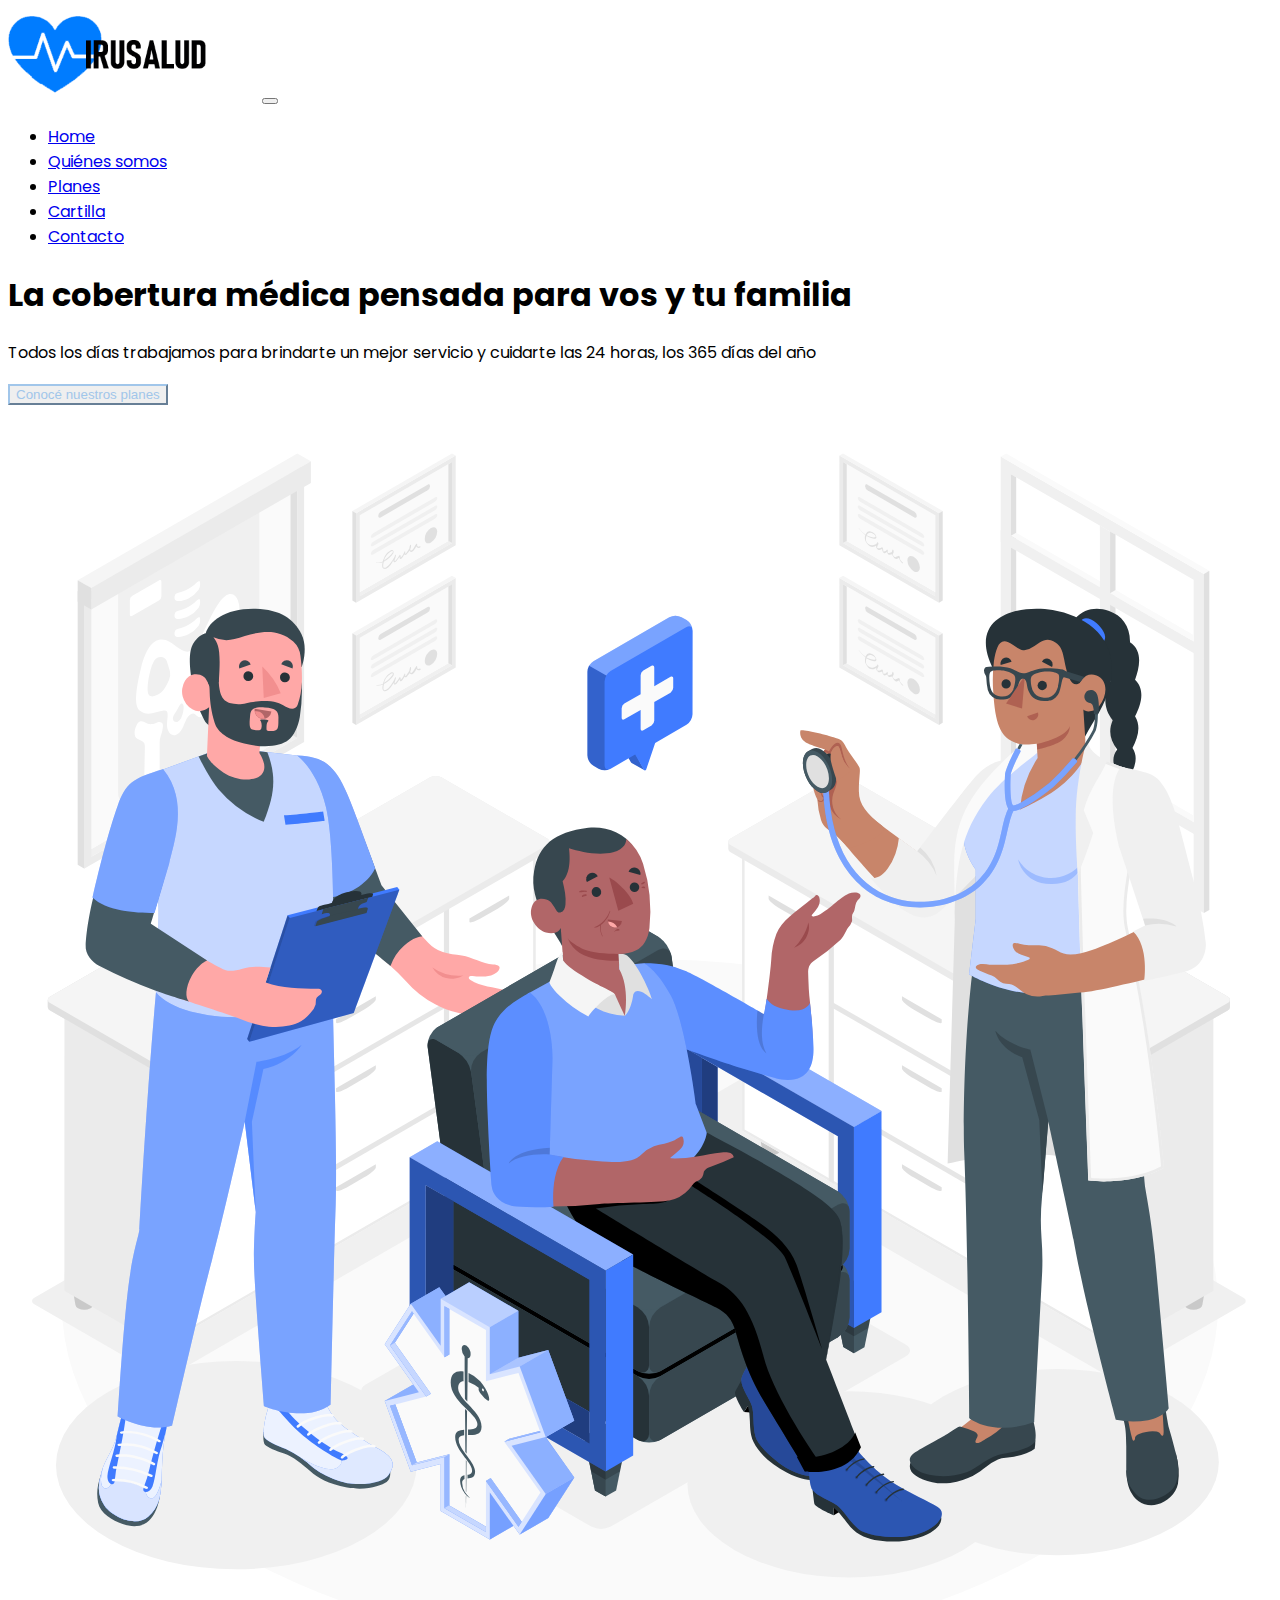
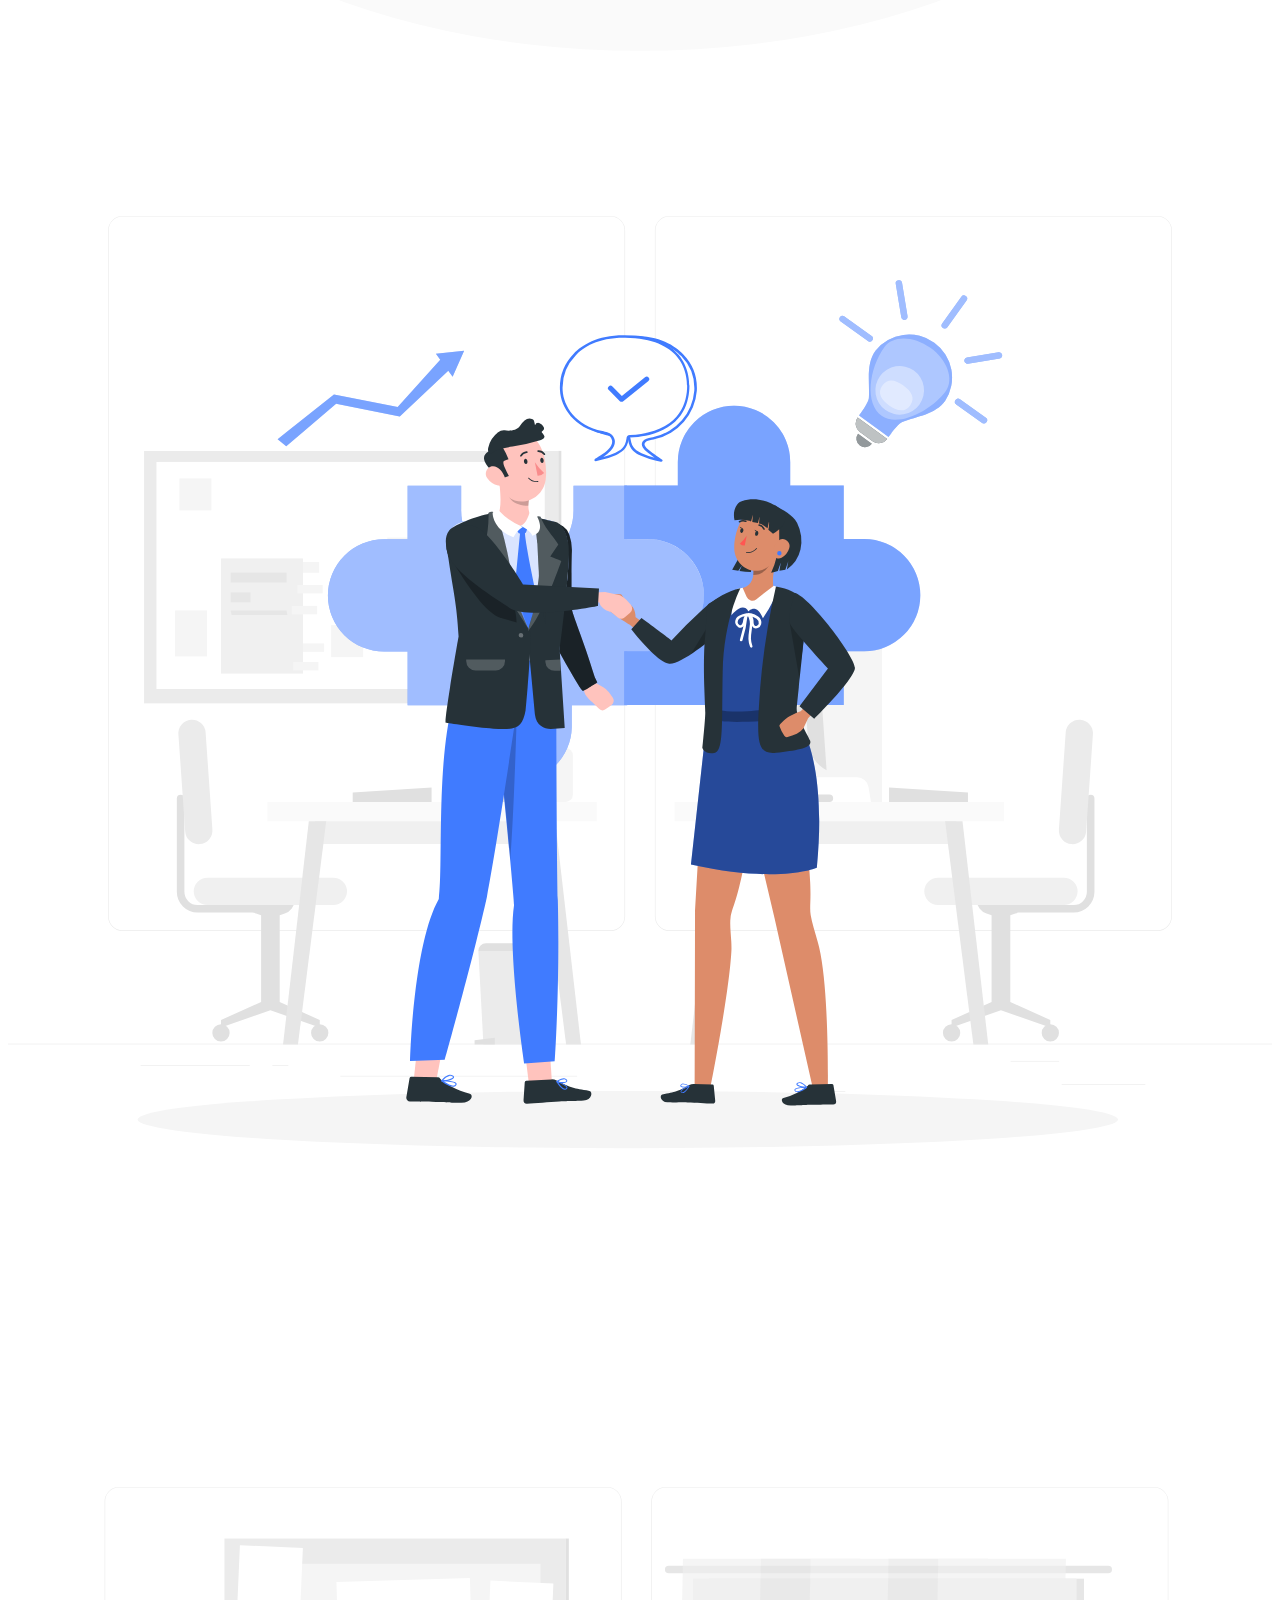
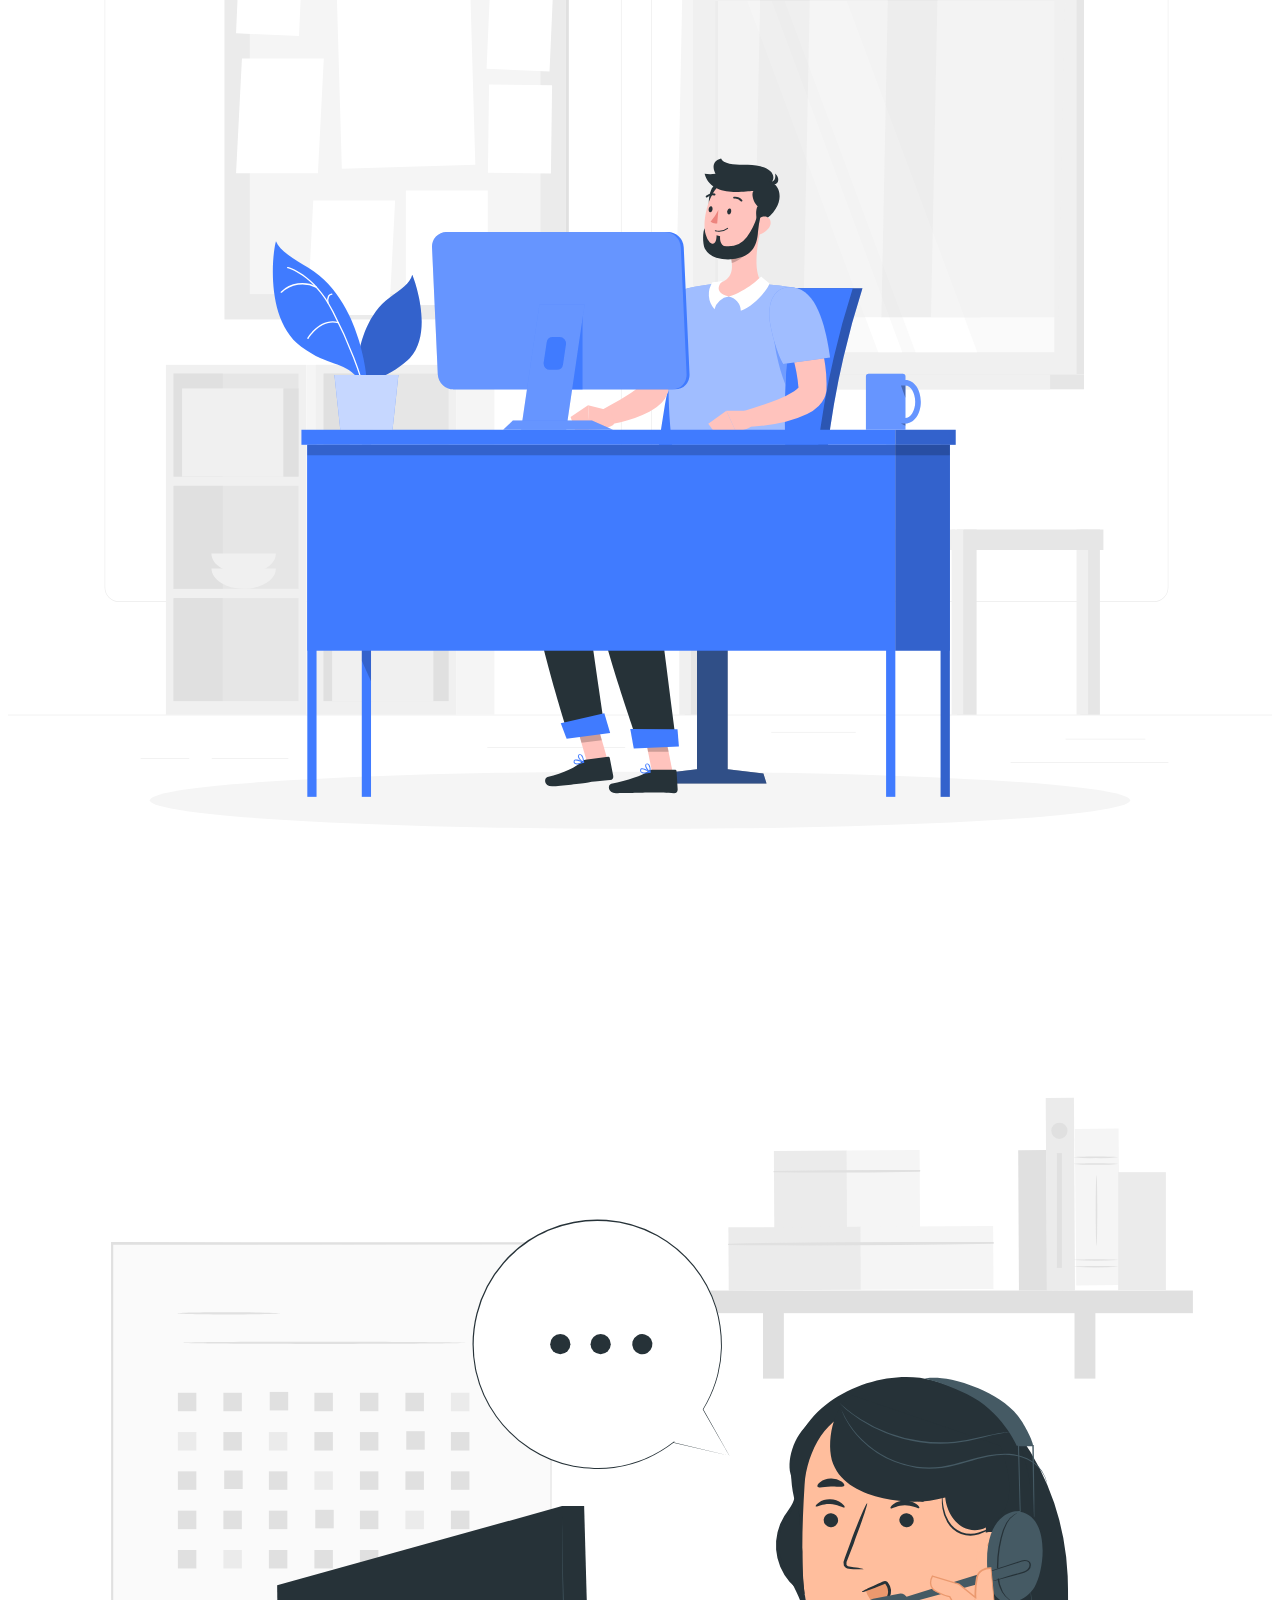
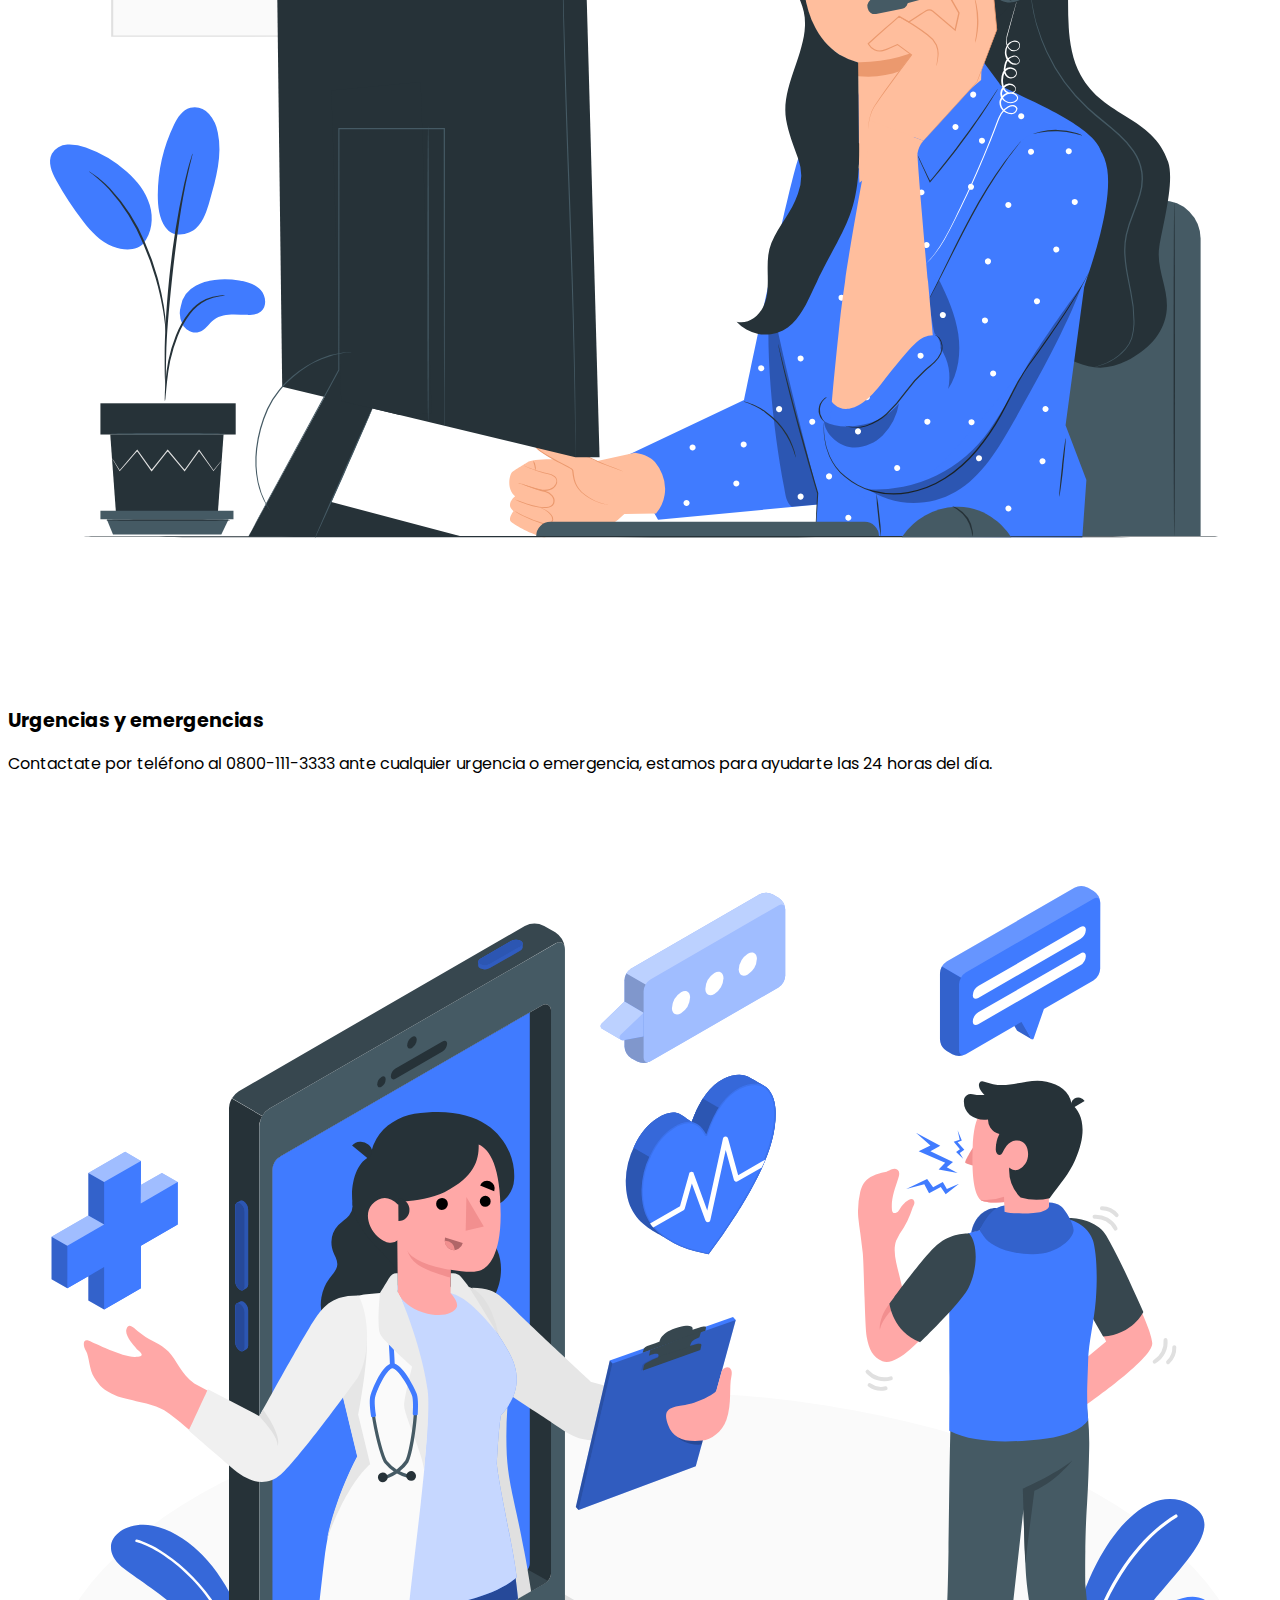
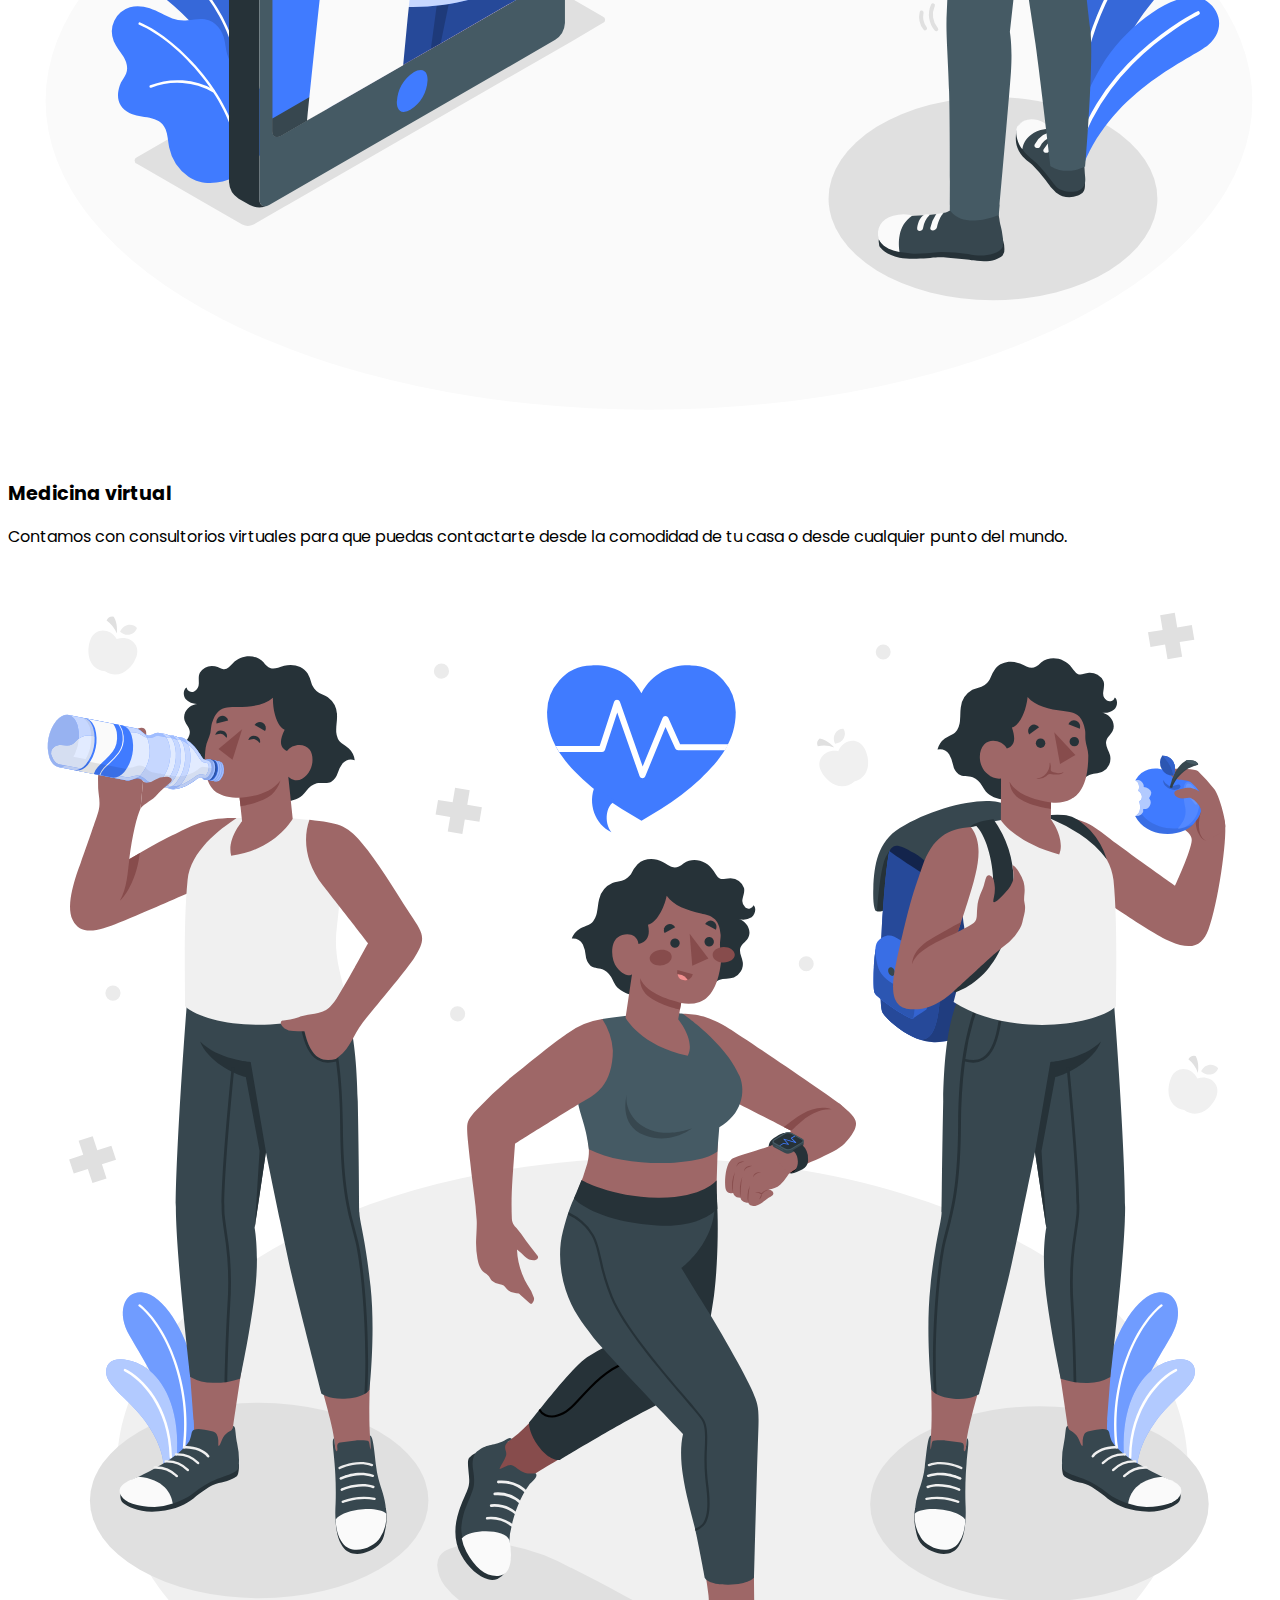
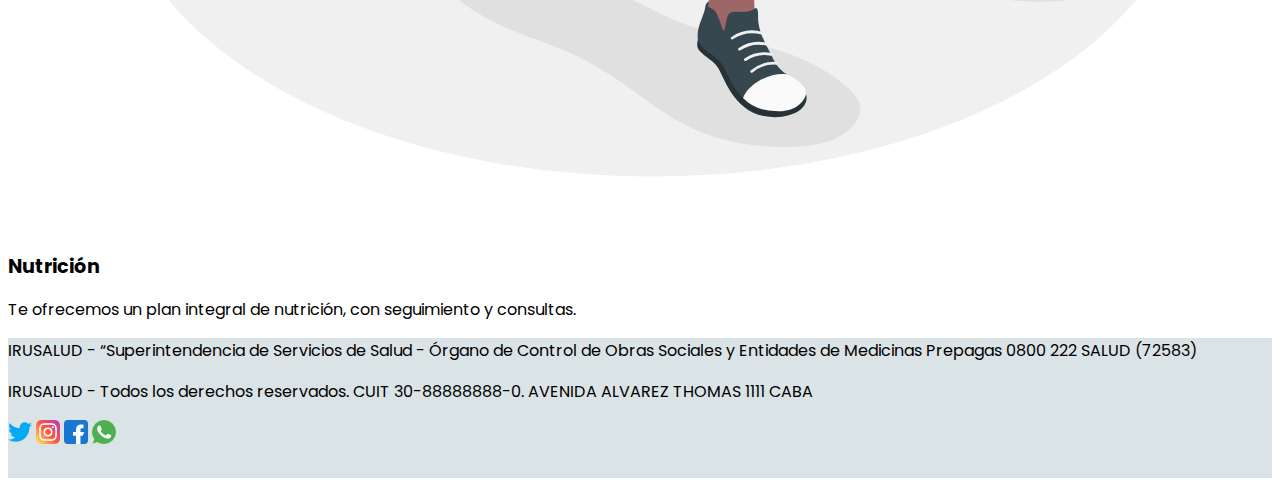
<file: index.html>
<!doctype html>
<html lang="en">
  <head>

    <link rel="preconnect" href="https://fonts.googleapis.com">
    <link rel="preconnect" href="https://fonts.gstatic.com" crossorigin>
    <link href="https://fonts.googleapis.com/css2?family=Poppins:wght@300&display=swap" rel="stylesheet"> 

    <meta name="keywords" content = "OBRA SOCIAL, PREPAGA, SALUD, PLANES MEDICOS, COBERTURA MEDICA, CARTILLA">
    <meta name="description" content ="La cobertura médica pensada para vos y tu familia. Contactate con nosotros.">
    <!-- Required meta tags -->
    <meta charset="utf-8">
    <meta name="viewport" content="width=device-width, initial-scale=1">

    <!-- Bootstrap CSS -->
    <link href="https://cdn.jsdelivr.net/npm/bootstrap@5.1.1/dist/css/bootstrap.min.css" rel="stylesheet" integrity="sha384-F3w7mX95PdgyTmZZMECAngseQB83DfGTowi0iMjiWaeVhAn4FJkqJByhZMI3AhiU" crossorigin="anonymous">

    <link rel="shortcut icon" href="./assets/img/logo/favicon.png" type="image/x-icon">
    <link rel="stylesheet" href="./estilos/estilos.css">
    <title>Home | IRUSALUD </title>
  </head>
  <body>
    <nav class="navbar navbar-expand-lg navbar-light bg-light">
        <div class="container-fluid">
          <a class="navbar-brand img-fluid" href="#"><img class="logo" src="./assets/img/logo/iruSalud.PNG" alt="logo"></a>
          <button class="navbar-toggler" type="button" data-bs-toggle="collapse" data-bs-target="#navbarNav" aria-controls="navbarNav" aria-expanded="false" aria-label="Toggle navigation">
            <span class="navbar-toggler-icon"></span>
          </button>
          <div class="collapse navbar-collapse justify-content-end" id="navbarNav">
            <ul class="navbar-nav align-items-center">
              <li class="nav-item">
                <a class="nav-link active" aria-current="page" href="./index.html">Home</a>
              </li>
              <li class="nav-item">
                <a class="nav-link" href="./vistas/quienesSomos.html">Quiénes somos</a>
              </li>
              <li class="nav-item">
                <a class="nav-link" href="./vistas/planes.html">Planes</a>
              </li>
              <li class="nav-item">
                <a class="nav-link" href="./vistas/cartilla.html">Cartilla</a>
              </li>
              <li class="nav-item">
                <a class="nav-link" href="./vistas/contacto.html">Contacto</a>
              </li>
            </ul>
          </div>
        </div>
      </nav>

       <section class="hero container-fluid">
            <div class="row">
                <div class="col-md-7 align-self-center">
                  <div>
                    <h1 class="fw-bold pb-4 tamano-uno">La cobertura médica pensada para vos y tu familia</h1>
                    <p class="pb-4 tamano-dos">Todos los días trabajamos para brindarte un mejor servicio y cuidarte las 24 horas, los 365 días del año</p>
                  </div>
                  <div class="text-center">

                      <a href="./vistas/planes.html"><button  type="button" class="btn btn-outline-info">Conocé nuestros planes</button></a>
                    </div>
                </div>
                <div class="col-md-5 d-none d-sm-none d-md-block">
  <!--                   <img class="d-none -sm-none d-md-block" src="./assets/img/cuidadoSalud.svg" alt="Cuidado de la salud"> -->
                  <div id="carouselExampleSlidesOnly" class="carousel slide" data-bs-ride="carousel">
                    <div class="carousel-inner">
                      <div class="carousel-item active">
                        <img src="./assets/img/cuidadoSalud.svg" class="d-block w-100" alt="...">
                      </div>
                      <div class="carousel-item">
                        <img src="./assets/img/contactoPresencialv3.svg" class="d-block w-100" alt="...">
                      </div>
                      <div class="carousel-item">
                        <img src="./assets/img/contactoPresencialv2.svg" class="d-block w-100" alt="...">
                      </div>
                    </div>
                  </div>
              </div>
       </section> 
       <section class="container-fluid mt-5 mb-5"> 
           <div class="row text-center imagen-index margen-index">
               <div class="col-md-4">
                   <img class="size-img-index" src="./assets/img/contactoEmergencias.svg" alt="">
                   <h2 class="fw-bold">Urgencias y emergencias</h2>
                   <p>Contactate por teléfono al 0800-111-3333 ante cualquier urgencia o emergencia, estamos para ayudarte las 24 horas del día.</p>
               </div>
               <div class="col-md-4">
                   <img class="size-img-index" src="./assets/img/medicinaVirtual.svg" alt="">
                   <h2 class="fw-bold">Medicina virtual</h2>
                   <p>Contamos con consultorios virtuales para que puedas contactarte desde la comodidad de tu casa o desde cualquier punto del mundo.</p>
               </div>
               <div class="col-md-4">
                   <img class="size-img-index" src="./assets/img/beneficiosDeporte.svg" alt="">
                   <h2 class="fw-bold">Nutrición</h2>
                   <p>Te ofrecemos un plan integral de nutrición, con seguimiento y consultas.</p>
               </div>
           </div>
       </section>

       <footer class="container-fluid d-flex align-items-center">
           <div class="row text-center">
               <div class="col-md-5">
                <p class="p-uno"> IRUSALUD - “Superintendencia de Servicios de Salud - Órgano de Control de Obras Sociales y Entidades de Medicinas Prepagas 0800 222 SALUD (72583)</p>
              </div>
              <div class="col-md-4">
                   <p class="p-dos">IRUSALUD - Todos los derechos reservados. CUIT 30-88888888-0. AVENIDA ALVAREZ THOMAS 1111 CABA</p>
              </div>
               <div class="col-md-3">
                    <img src="./assets/img/twitter.png" alt="Twitter">
                    <img src="./assets/img/instagram.png" alt="Instagram">
                    <img src="./assets/img/facebook.png" alt="Facebook">
                    <img src="./assets/img/whatsapp.png" alt="Whatsapp">
               </div>
           </div>
       </footer>




    <!-- Option 1: Bootstrap Bundle with Popper -->
    <script src="https://cdn.jsdelivr.net/npm/bootstrap@5.1.1/dist/js/bootstrap.bundle.min.js" integrity="sha384-/bQdsTh/da6pkI1MST/rWKFNjaCP5gBSY4sEBT38Q/9RBh9AH40zEOg7Hlq2THRZ" crossorigin="anonymous"></script>

  </body>
</html>
</file>
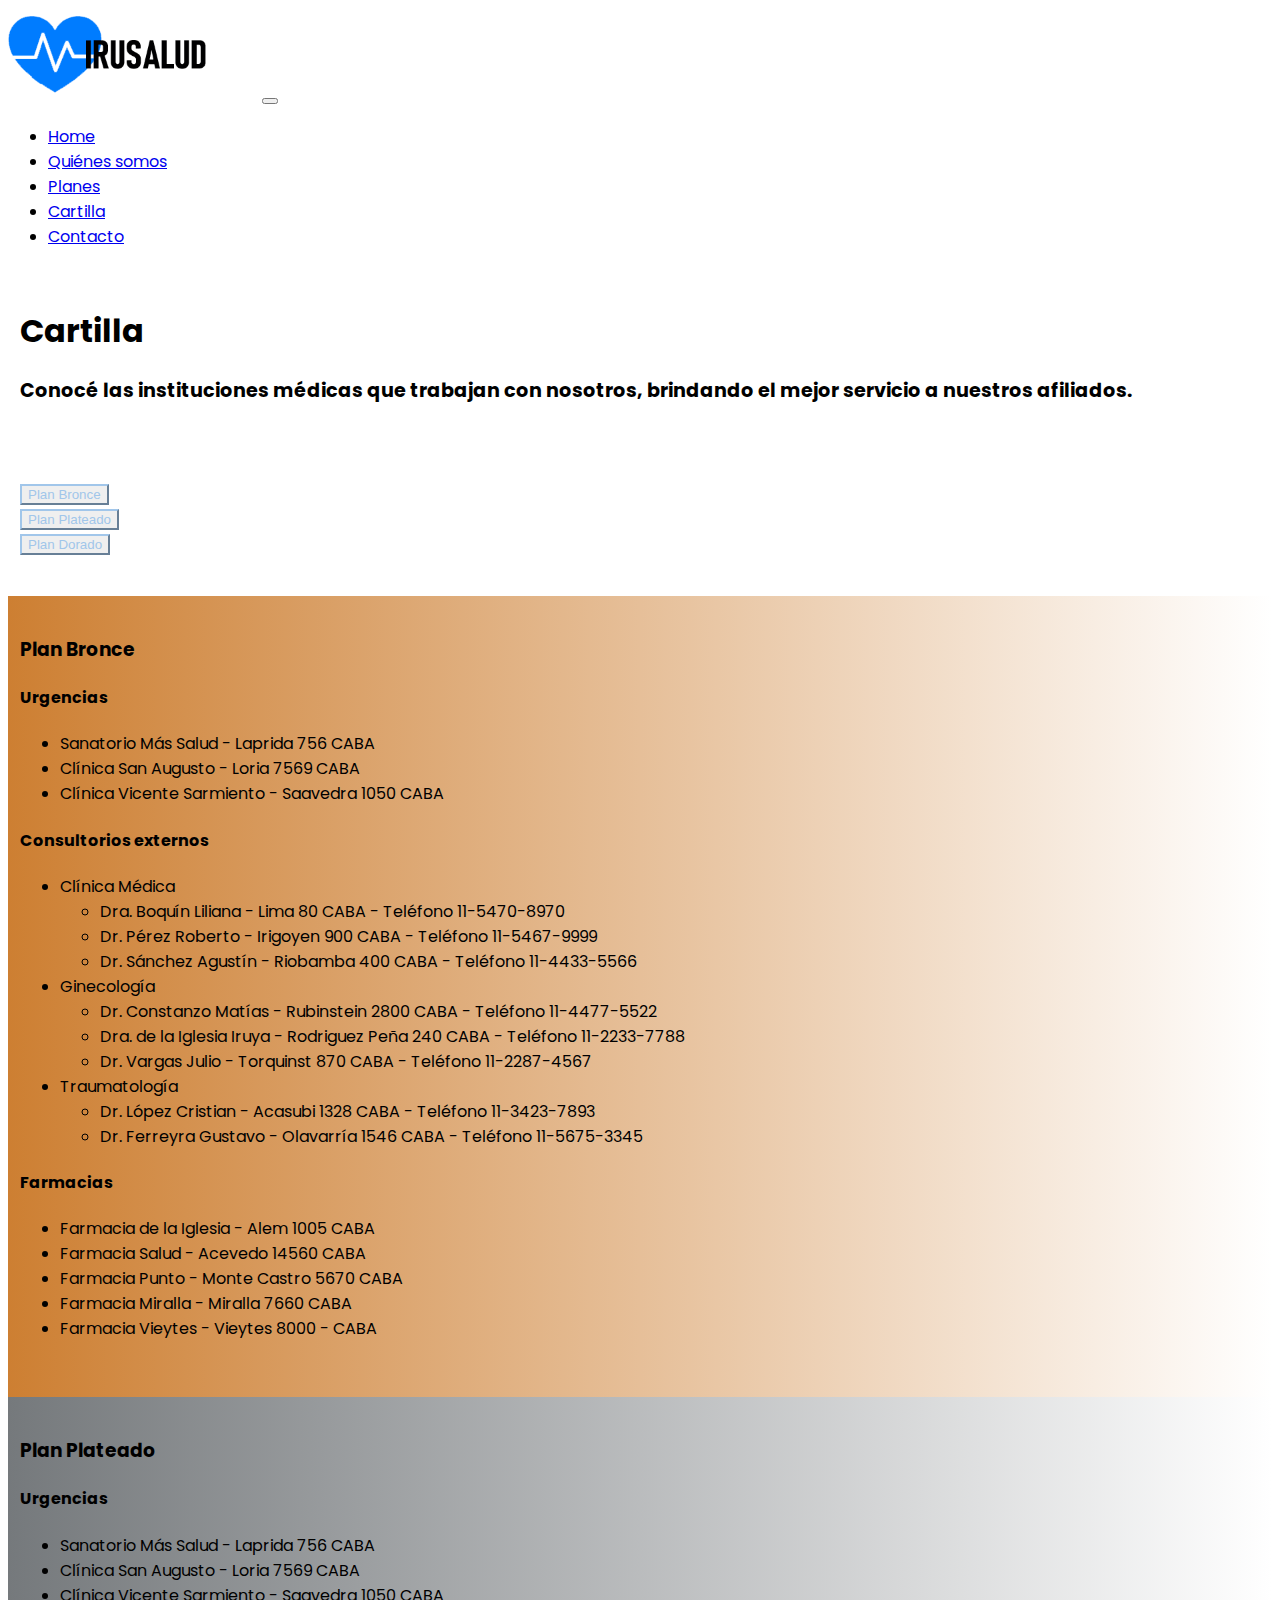
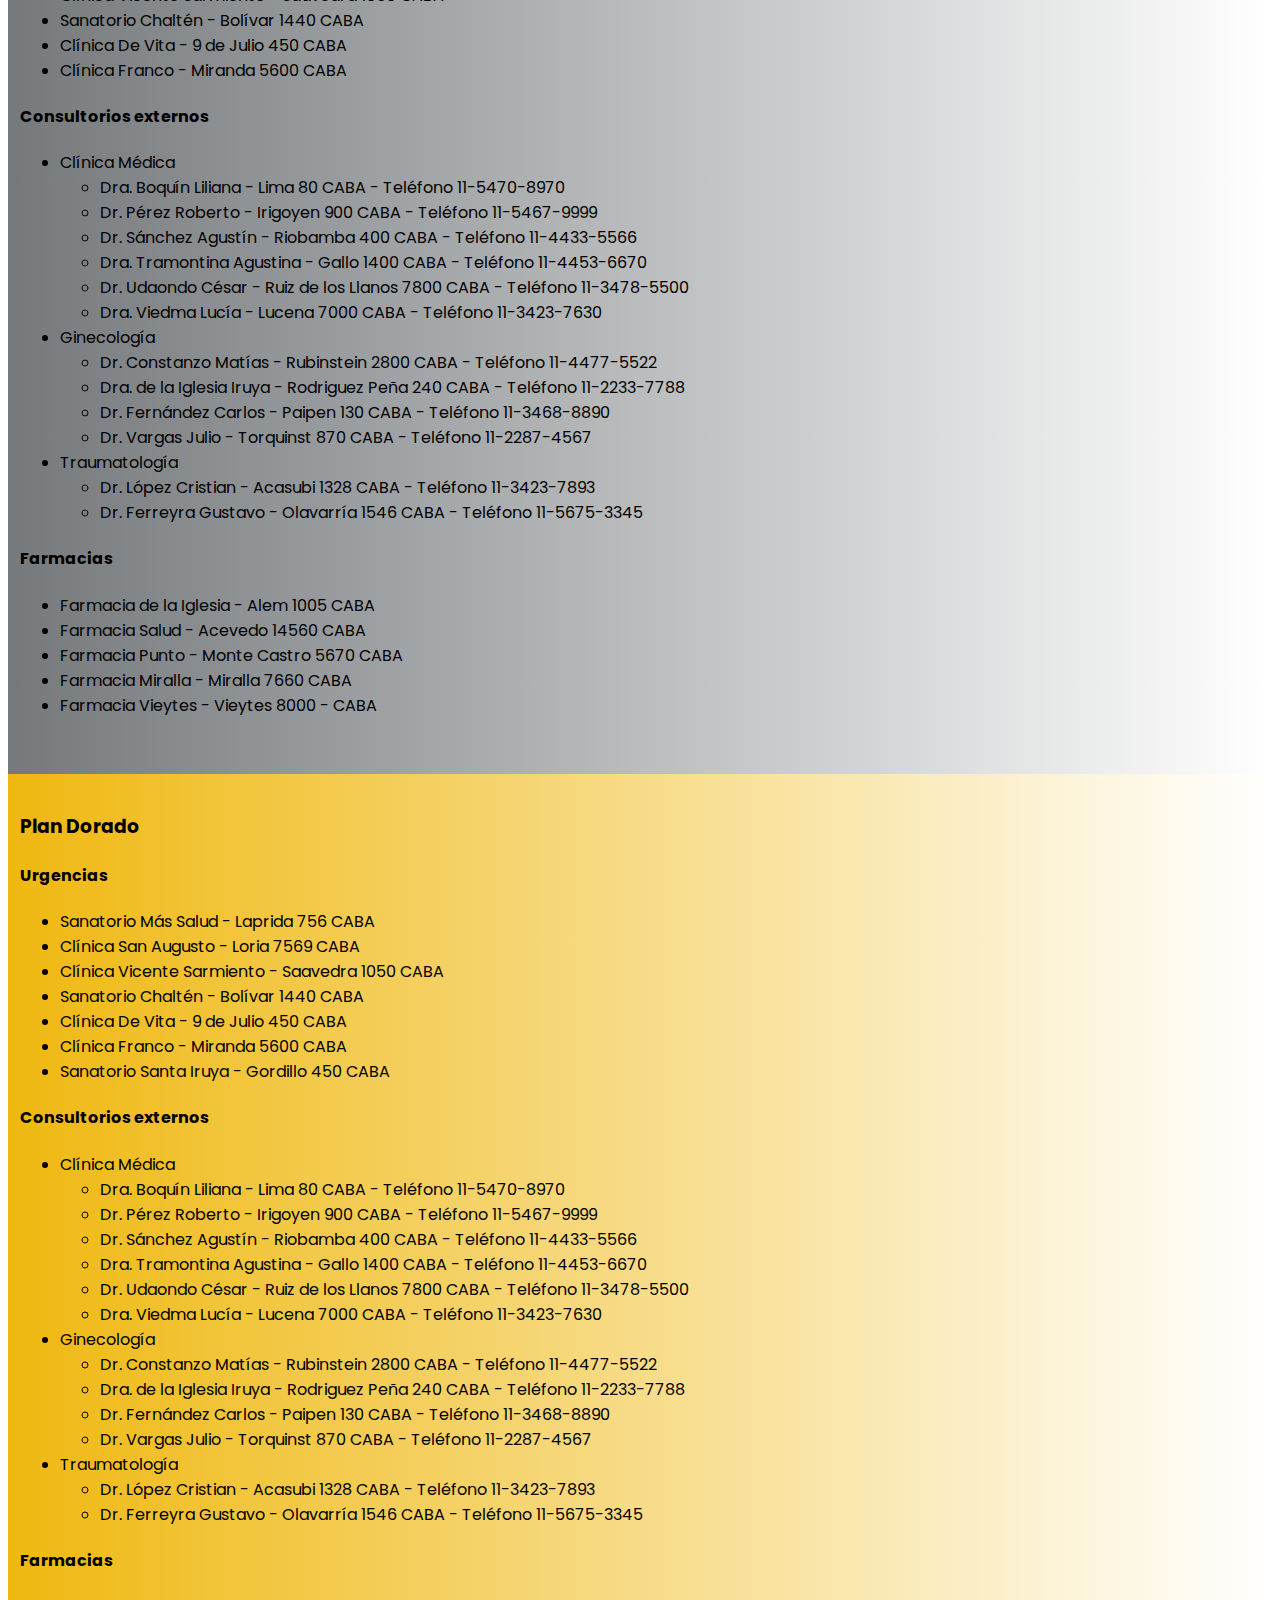
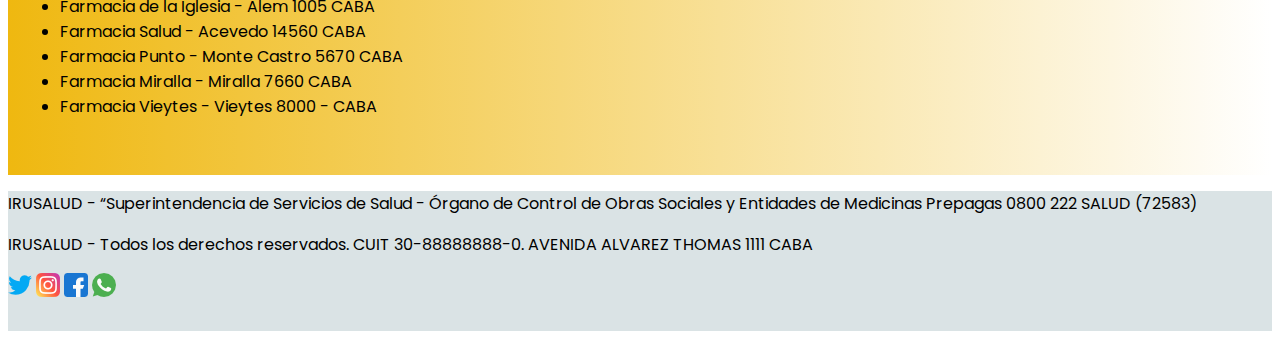
<file: vistas/cartilla.html>
<!doctype html>
<html lang="en">
  <head>

    <link rel="preconnect" href="https://fonts.googleapis.com">
    <link rel="preconnect" href="https://fonts.gstatic.com" crossorigin>
    <link href="https://fonts.googleapis.com/css2?family=Poppins:wght@300&display=swap" rel="stylesheet"> 

    <meta name="keywords" content = "OBRA SOCIAL, PREPAGA, SALUD, COBERTURA MEDICA, CARTILLA">
    <meta name="description" content ="La cobertura médica pensada para vos y tu familia. Contactate con nosotros.">


    <!-- Required meta tags -->
    <meta charset="utf-8">
    <meta name="viewport" content="width=device-width, initial-scale=1">

    <!-- Bootstrap CSS -->
    <link href="https://cdn.jsdelivr.net/npm/bootstrap@5.1.1/dist/css/bootstrap.min.css" rel="stylesheet" integrity="sha384-F3w7mX95PdgyTmZZMECAngseQB83DfGTowi0iMjiWaeVhAn4FJkqJByhZMI3AhiU" crossorigin="anonymous">

    <link rel="shortcut icon" href="../assets/img/logo/favicon.png" type="image/x-icon">
    <link rel="stylesheet" href="../estilos/estilos.css"">
    <title>Cartilla</title>
  </head>
  <body>
    <nav class="navbar navbar-expand-lg navbar-light bg-light">
        <div class="container-fluid">
          <a class="navbar-brand img-fluid" href="../index.html"><img class="logo" src="../assets/img/logo/iruSalud.PNG" alt="logo"></a>
          <button class="navbar-toggler" type="button" data-bs-toggle="collapse" data-bs-target="#navbarNav" aria-controls="navbarNav" aria-expanded="false" aria-label="Toggle navigation">
            <span class="navbar-toggler-icon"></span>
          </button>
          <div class="collapse navbar-collapse justify-content-end" id="navbarNav">
            <ul class="navbar-nav align-items-center">
              <li class="nav-item">
                <a class="nav-link" aria-current="page" href="../index.html">Home</a>
              </li>
              <li class="nav-item">
                <a class="nav-link" href="./quienesSomos.html">Quiénes somos</a>
              </li>
              <li class="nav-item">
                <a class="nav-link" href="./planes.html">Planes</a>
              </li>
              <li class="nav-item">
                <a class="nav-link active" href="./cartilla.html">Cartilla</a>
              </li>
              <li class="nav-item">
                <a class="nav-link" href="./contacto.html">Contacto</a>
              </li>
            </ul>
          </div>
        </div>
      </nav>

      
      <div class="padding-cartilla">
          <h1 class="fw-bold">Cartilla</h1>
          <h2 class="fw-bold">Conocé las instituciones médicas que trabajan con nosotros, brindando el mejor servicio a nuestros afiliados.</h2>
      </div>

      <section class="container-fluid">
          <div class="row text-center padding-cartilla altura">
              <div class="col-md-4 rounded">
                <a href="cartilla.html#plan-bronce"><button type="button" class="btn btn-outline-info bronce">Plan Bronce</button></a>
            </div>
            <div class="col-md-4 rounded">
              <a href="cartilla.html#plan-plateado"><button type="button" class="btn btn-outline-info plateado">Plan Plateado</button></a>
            </div>
              <div class="col-md-4 rounded">
                <a href="cartilla.html#plan-dorado"><button type="button" class="btn btn-outline-info dorado">Plan Dorado</button></a>
              </div>
          </div>
      </section>

      <div>
        <div class="padding-cartilla fondo-plan-bronce rounded mb-5">
          <a name="plan-bronce"></a>
          <h3 class="fw-bold">Plan Bronce</h2>
          <h4>Urgencias</h4>
            <ul>
              <li>Sanatorio Más Salud - Laprida 756 CABA</li>
              <li>Clínica San Augusto - Loria 7569 CABA</li>
              <li>Clínica Vicente Sarmiento - Saavedra 1050 CABA</li>
            </ul>
          <h4>Consultorios externos</h4>
            <ul>
              <li>Clínica Médica</li>
                <ul>
                  <li>Dra. Boquín Liliana - Lima 80 CABA - Teléfono 11-5470-8970</li>
                  <li>Dr. Pérez Roberto - Irigoyen 900 CABA - Teléfono 11-5467-9999</li>
                  <li>Dr. Sánchez Agustín - Riobamba 400 CABA - Teléfono 11-4433-5566</li>
                </ul>
              <li>Ginecología</li>
                <ul>
                  <li>Dr. Constanzo Matías - Rubinstein 2800 CABA - Teléfono 11-4477-5522</li>
                  <li>Dra. de la Iglesia Iruya - Rodriguez Peña 240 CABA - Teléfono 11-2233-7788</li>
                  <li>Dr. Vargas Julio - Torquinst 870 CABA - Teléfono 11-2287-4567</li>
                </ul>
              <li>Traumatología</li>
                <ul>
                  <li>Dr. López Cristian - Acasubi 1328 CABA - Teléfono 11-3423-7893</li>
                  <li>Dr. Ferreyra Gustavo - Olavarría 1546 CABA - Teléfono 11-5675-3345</li>
                </ul>
            </ul>
          <h4>Farmacias</h4>
            <ul>
              <li>Farmacia de la Iglesia - Alem 1005 CABA</li>
              <li>Farmacia Salud - Acevedo 14560 CABA</li>
              <li>Farmacia Punto - Monte Castro 5670 CABA</li>
              <li>Farmacia Miralla - Miralla 7660 CABA</li>
              <li>Farmacia Vieytes - Vieytes 8000 - CABA</li>
            </ul>
        </div>
        <div class="padding-cartilla fondo-plan-plateado rounded mb-5">
          <a name="plan-plateado"></a>
          <h3 class="fw-bold">Plan Plateado</h2>
          <h4>Urgencias</h4>
            <ul>
              <li>Sanatorio Más Salud - Laprida 756 CABA</li>
              <li>Clínica San Augusto - Loria 7569 CABA</li>
              <li>Clínica Vicente Sarmiento - Saavedra 1050 CABA</li>
              <li>Sanatorio Chaltén - Bolívar 1440 CABA</li>
              <li>Clínica De Vita - 9 de Julio 450 CABA</li>
              <li>Clínica Franco - Miranda 5600 CABA</li>
            </ul>
          <h4>Consultorios externos</h4>
            <ul>
              <li>Clínica Médica</li>
                <ul>
                  <li>Dra. Boquín Liliana - Lima 80 CABA - Teléfono 11-5470-8970</li>
                  <li>Dr. Pérez Roberto - Irigoyen 900 CABA - Teléfono 11-5467-9999</li>
                  <li>Dr. Sánchez Agustín - Riobamba 400 CABA - Teléfono 11-4433-5566</li>
                  <li>Dra. Tramontina Agustina - Gallo 1400 CABA - Teléfono 11-4453-6670</li>
                  <li>Dr. Udaondo César - Ruiz de los Llanos 7800 CABA - Teléfono 11-3478-5500</li>
                  <li>Dra. Viedma Lucía - Lucena 7000 CABA - Teléfono 11-3423-7630</li>
                </ul>
              <li>Ginecología</li>
                <ul>
                  <li>Dr. Constanzo Matías - Rubinstein 2800 CABA - Teléfono 11-4477-5522</li>
                  <li>Dra. de la Iglesia Iruya - Rodriguez Peña 240 CABA - Teléfono 11-2233-7788</li>
                  <li>Dr. Fernández Carlos - Paipen 130 CABA - Teléfono 11-3468-8890</li>
                  <li>Dr. Vargas Julio - Torquinst 870 CABA - Teléfono 11-2287-4567</li>
                </ul>
              <li>Traumatología</li>
                <ul>
                  <li>Dr. López Cristian - Acasubi 1328 CABA - Teléfono 11-3423-7893</li>
                  <li>Dr. Ferreyra Gustavo - Olavarría 1546 CABA - Teléfono 11-5675-3345</li>
                </ul>
            </ul>
          <h4>Farmacias</h4>
            <ul>
              <li>Farmacia de la Iglesia - Alem 1005 CABA</li>
              <li>Farmacia Salud - Acevedo 14560 CABA</li>
              <li>Farmacia Punto - Monte Castro 5670 CABA</li>
              <li>Farmacia Miralla - Miralla 7660 CABA</li>
              <li>Farmacia Vieytes - Vieytes 8000 - CABA</li>
            </ul>
        </div>
        <div class="padding-cartilla fondo-plan-dorado rounded mb-5">
          <a name="plan-dorado"></a>
          <h3 class="fw-bold">Plan Dorado</h2>
            <h4>Urgencias</h4>
              <ul>
                <li>Sanatorio Más Salud - Laprida 756 CABA</li>
                <li>Clínica San Augusto - Loria 7569 CABA</li>
                <li>Clínica Vicente Sarmiento - Saavedra 1050 CABA</li>
                <li>Sanatorio Chaltén - Bolívar 1440 CABA</li>
                <li>Clínica De Vita - 9 de Julio 450 CABA</li>
                <li>Clínica Franco - Miranda 5600 CABA</li>
                <li>Sanatorio Santa Iruya - Gordillo 450 CABA</li>
              </ul>
            <h4>Consultorios externos</h4>
              <ul>
                <li>Clínica Médica</li>
                  <ul>
                    <li>Dra. Boquín Liliana - Lima 80 CABA - Teléfono 11-5470-8970</li>
                    <li>Dr. Pérez Roberto - Irigoyen 900 CABA - Teléfono 11-5467-9999</li>
                    <li>Dr. Sánchez Agustín - Riobamba 400 CABA - Teléfono 11-4433-5566</li>
                    <li>Dra. Tramontina Agustina - Gallo 1400 CABA - Teléfono 11-4453-6670</li>
                    <li>Dr. Udaondo César - Ruiz de los Llanos 7800 CABA - Teléfono 11-3478-5500</li>
                    <li>Dra. Viedma Lucía - Lucena 7000 CABA - Teléfono 11-3423-7630</li>
                  </ul>
                <li>Ginecología</li>
                  <ul>
                    <li>Dr. Constanzo Matías - Rubinstein 2800 CABA - Teléfono 11-4477-5522</li>
                    <li>Dra. de la Iglesia Iruya - Rodriguez Peña 240 CABA - Teléfono 11-2233-7788</li>
                    <li>Dr. Fernández Carlos - Paipen 130 CABA - Teléfono 11-3468-8890</li>
                    <li>Dr. Vargas Julio - Torquinst 870 CABA - Teléfono 11-2287-4567</li>
                  </ul>
                <li>Traumatología</li>
                  <ul>
                    <li>Dr. López Cristian - Acasubi 1328 CABA - Teléfono 11-3423-7893</li>
                    <li>Dr. Ferreyra Gustavo - Olavarría 1546 CABA - Teléfono 11-5675-3345</li>
                  </ul>
              </ul>
            <h4>Farmacias</h4>
              <ul>
                <li>Farmacia de la Iglesia - Alem 1005 CABA</li>
                <li>Farmacia Salud - Acevedo 14560 CABA</li>
                <li>Farmacia Punto - Monte Castro 5670 CABA</li>
                <li>Farmacia Miralla - Miralla 7660 CABA</li>
                <li>Farmacia Vieytes - Vieytes 8000 - CABA</li>
              </ul>
          </div>
        </div>

      <footer class="container-fluid d-flex align-items-center">
        <div class="row text-center">
            <div class="col-md-5">
              <p class="p-uno"> IRUSALUD - “Superintendencia de Servicios de Salud - Órgano de Control de Obras Sociales y Entidades de Medicinas Prepagas 0800 222 SALUD (72583)</p>
            </div>
            <div class="col-md-4">
                 <p class="p-dos">IRUSALUD - Todos los derechos reservados. CUIT 30-88888888-0. AVENIDA ALVAREZ THOMAS 1111 CABA</p>
            </div>
            <div class="col-md-3">
                 <img src="../assets/img/twitter.png" alt="Twitter">
                 <img src="../assets/img/instagram.png" alt="Instagram">
                 <img src="../assets/img/facebook.png" alt="Facebook">
                 <img src="../assets/img/whatsapp.png" alt="Whatsapp">
            </div>
        </div>
        
    </footer>

    <!-- Option 1: Bootstrap Bundle with Popper -->
    <script src="https://cdn.jsdelivr.net/npm/bootstrap@5.1.1/dist/js/bootstrap.bundle.min.js" integrity="sha384-/bQdsTh/da6pkI1MST/rWKFNjaCP5gBSY4sEBT38Q/9RBh9AH40zEOg7Hlq2THRZ" crossorigin="anonymous"></script>

  </body>
</html>
</file>
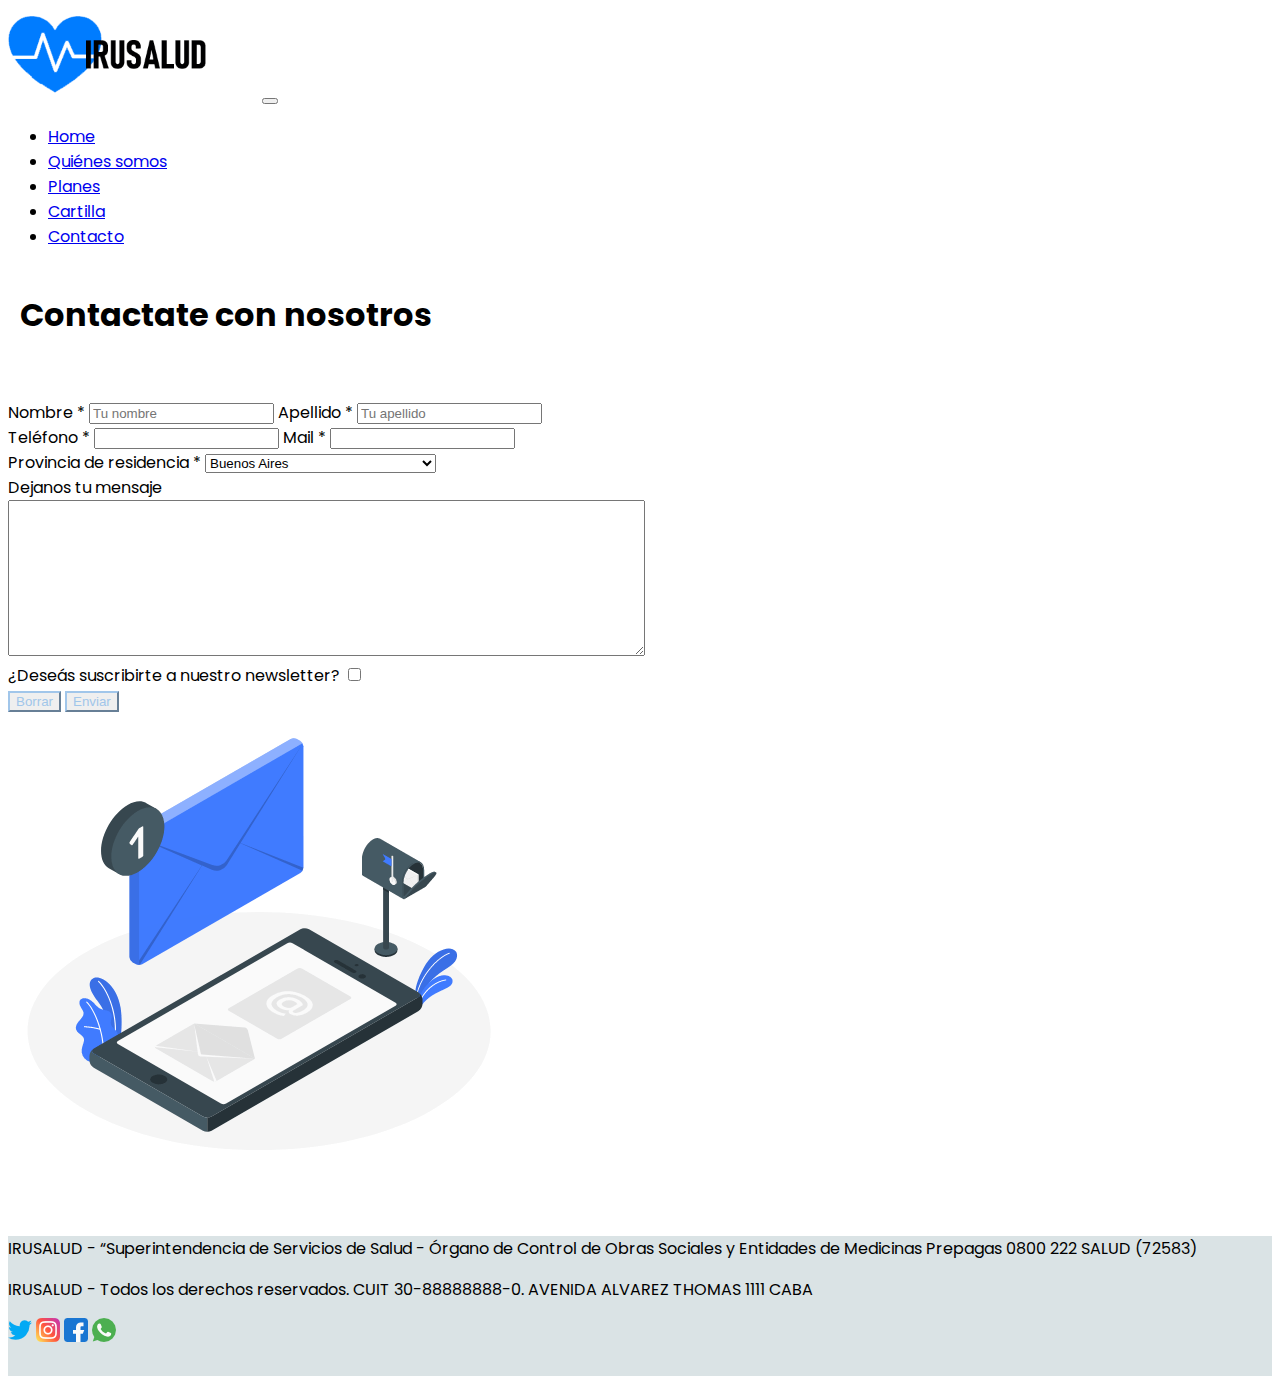
<file: vistas/contacto.html>
<!doctype html>
<html lang="en">
  <head>

    <link rel="preconnect" href="https://fonts.googleapis.com">
    <link rel="preconnect" href="https://fonts.gstatic.com" crossorigin>
    <link href="https://fonts.googleapis.com/css2?family=Poppins:wght@300&display=swap" rel="stylesheet"> 

    <meta name="keywords" content = "OBRA SOCIAL, PREPAGA, SALUD, COBERTURA MEDICA">
    <meta name="description" content ="La cobertura médica pensada para vos y tu familia. Contactate con nosotros.">


    <!-- Required meta tags -->
    <meta charset="utf-8">
    <meta name="viewport" content="width=device-width, initial-scale=1">

    <!-- Bootstrap CSS -->
    <link href="https://cdn.jsdelivr.net/npm/bootstrap@5.1.1/dist/css/bootstrap.min.css" rel="stylesheet" integrity="sha384-F3w7mX95PdgyTmZZMECAngseQB83DfGTowi0iMjiWaeVhAn4FJkqJByhZMI3AhiU" crossorigin="anonymous">

    <link rel="shortcut icon" href="../assets/img/logo/favicon.png" type="image/x-icon">
    <link rel="stylesheet" href="../estilos/estilos.css"">
    <title>Contacto</title>
  </head>
  <body>
    <nav class="navbar navbar-expand-lg navbar-light bg-light">
        <div class="container-fluid">
          <a class="navbar-brand img-fluid" href="../index.html"><img class="logo" src="../assets/img/logo/iruSalud.PNG" alt="logo"></a>
          <button class="navbar-toggler" type="button" data-bs-toggle="collapse" data-bs-target="#navbarNav" aria-controls="navbarNav" aria-expanded="false" aria-label="Toggle navigation">
            <span class="navbar-toggler-icon"></span>
          </button>
          <div class="collapse navbar-collapse justify-content-end" id="navbarNav">
            <ul class="navbar-nav align-items-center">
              <li class="nav-item">
                <a class="nav-link" aria-current="page" href="../index.html">Home</a>
              </li>
              <li class="nav-item">
                <a class="nav-link" href="./quienesSomos.html">Quiénes somos</a>
              </li>
              <li class="nav-item">
                <a class="nav-link" href="./planes.html">Planes</a>
              </li>
              <li class="nav-item">
                <a class="nav-link" href="./cartilla.html">Cartilla</a>
              </li>
              <li class="nav-item">
                <a class="nav-link active" href="./contacto.html">Contacto</a>
              </li>
            </ul>
          </div>
        </div>
      </nav>

      <div>
          <h1 class="fw-bold padding-contacto">Contactate con nosotros</h1>
      </div>

      <section class="container-fluid">
          <div class="row">
              <div class="col-lg-6">
                <form action="#" method="#">
                    
                        <section> 
                            <label class="mb-4 mt-4" for="info-personal">Nombre <span>*</span></label>
                            <input type="text" name="info-personal" placeholder="Tu nombre">
                            <label for="info-personal">Apellido <span>*</span></label>
                            <input type="text" name="info-personal" placeholder="Tu apellido">       
                        </section>             
                        <section>
                            <label class="mb-4" for="info-contacto">Teléfono <span>*</span></label>
                            <input type="text" name="info-contacto" placeholder="">
                            <label for="info-contacto">Mail <span>*</span></label>
                            <input type="mail" name="info-contacto" placeholder="">
                        </section>
                        <label class="mb-4" for="info-residencia">Provincia de residencia <span>*</span></label>
                        <select name="Provincia" id="#">
                            <option value="BSAS">Buenos Aires</option>
                            <option value="CABA">Ciudad Autónoma de Buenos Aires</option>
                            <option value="CATAM">Catamarca</option>
                            <option value="CHACO">Chaco</option>
                            <option value="CHUBUT">Chubut</option>
                            <option value="CBA">Córdoba</option>
                            <option value="CORR">Corrientes</option>
                            <option value="ERIOS">Entre Ríos</option>
                            <option value="FSA">Formosa</option>
                            <option value="JJY">Jujuy</option>
                            <option value="LP">La Pampa</option>
                            <option value="LR">La Rioja</option>
                            <option value="MZA">Mendoza</option>
                            <option value="MIS">Misiones</option>
                            <option value="NQN">Neuquén</option>
                            <option value="RNEGRO">Río Negro</option>
                            <option value="SALTA">Salta</option>
                            <option value="SJUAN">San Juan</option>
                            <option value="SLUIS">San Luis</option>
                            <option value="SCRUZ">Santa Cruz</option>
                            <option value="SFE">Santa Fé</option>
                            <option value="SDESTERO">Santiago del Estero</option>
                            <option value="TDF">Tierra del Fuego</option>
                            <option value="TUC">Tucumán</option>
                        </select>
                        <section>
                            <label class="mb-4" for="info-contacto">Dejanos tu mensaje</label>
                        </section>
                        <textarea class="tamano-text" name="info-contacto" id="#" cols="77" rows="10"></textarea>
                        <section>
                        <label class="mb-4" for="newsletter-acepta">
                            <span>¿Deseás suscribirte a nuestro newsletter?</span>
                            <input type="checkbox" name="newlsetter-acepta" id="newsletter-acepta" value="1">
                            </label>
                        </section>
                        <section class="mb-4">
                            <input class="btn btn-outline-info" type="reset" value="Borrar"> 
                            <input class="btn btn-outline-info" type="submit" value="Enviar">
                        </section>
                   
                </form>

                  
                </div>
                <div class="col-lg-6 d-none d-lg-block">
                    <img src="../assets/img/mail.gif" alt="Contacto">
                </div>
          </div>
      </section>

      <footer class="container-fluid d-flex align-items-center">
        <div class="row text-center">
            <div class="col-md-5">
              <p class="p-uno"> IRUSALUD - “Superintendencia de Servicios de Salud - Órgano de Control de Obras Sociales y Entidades de Medicinas Prepagas 0800 222 SALUD (72583)</p>
            </div>
            <div class="col-md-4">
                 <p class="p-dos">IRUSALUD - Todos los derechos reservados. CUIT 30-88888888-0. AVENIDA ALVAREZ THOMAS 1111 CABA</p>
            </div>
            <div class="col-md-3">
                 <img src="../assets/img/twitter.png" alt="Twitter">
                 <img src="../assets/img/instagram.png" alt="Instagram">
                 <img src="../assets/img/facebook.png" alt="Facebook">
                 <img src="../assets/img/whatsapp.png" alt="Whatsapp">
            </div>
        </div>
    </footer>

    <!-- Option 1: Bootstrap Bundle with Popper -->
    <script src="https://cdn.jsdelivr.net/npm/bootstrap@5.1.1/dist/js/bootstrap.bundle.min.js" integrity="sha384-/bQdsTh/da6pkI1MST/rWKFNjaCP5gBSY4sEBT38Q/9RBh9AH40zEOg7Hlq2THRZ" crossorigin="anonymous"></script>

  </body>
</html>
</file>
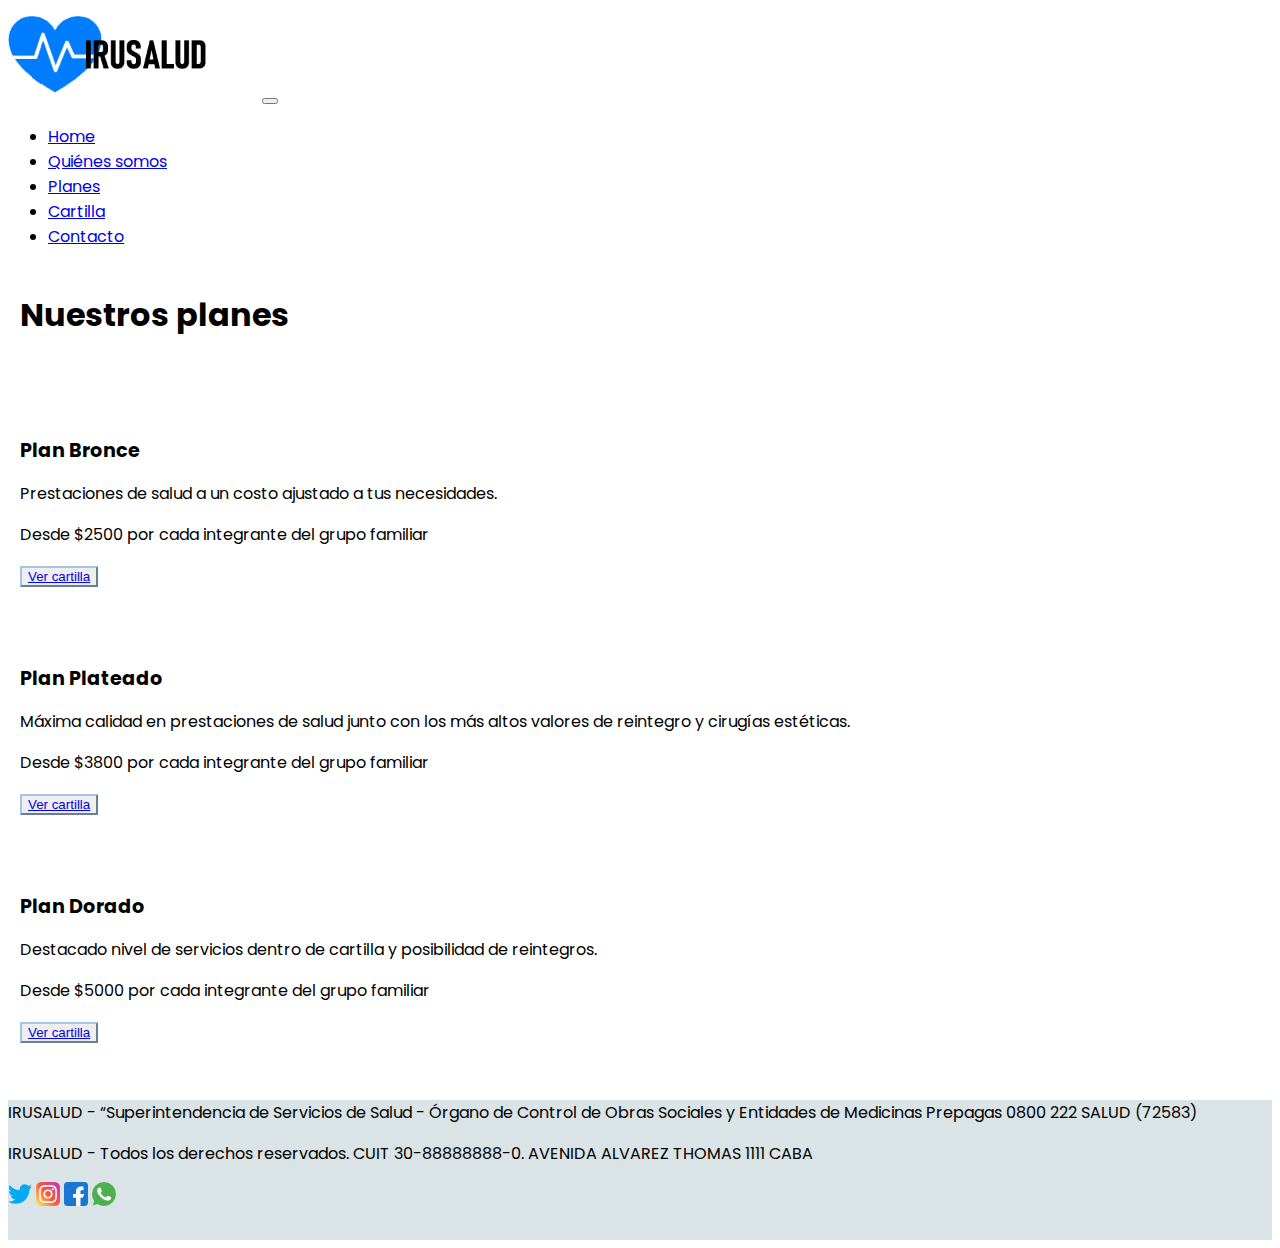
<file: vistas/planes.html>
<!doctype html>
<html lang="en">
  <head>

    <link rel="preconnect" href="https://fonts.googleapis.com">
    <link rel="preconnect" href="https://fonts.gstatic.com" crossorigin>
    <link href="https://fonts.googleapis.com/css2?family=Poppins:wght@300&display=swap" rel="stylesheet"> 

    <meta name="keywords" content = "OBRA SOCIAL, PREPAGA, SALUD, PLANES MEDICOS">
    <meta name="description" content ="La cobertura médica pensada para vos y tu familia. Contactate con nosotros.">


    <!-- Required meta tags -->
    <meta charset="utf-8">
    <meta name="viewport" content="width=device-width, initial-scale=1">

    <!-- Bootstrap CSS -->
    <link href="https://cdn.jsdelivr.net/npm/bootstrap@5.1.1/dist/css/bootstrap.min.css" rel="stylesheet" integrity="sha384-F3w7mX95PdgyTmZZMECAngseQB83DfGTowi0iMjiWaeVhAn4FJkqJByhZMI3AhiU" crossorigin="anonymous">

    <link rel="shortcut icon" href="../assets/img/logo/favicon.png" type="image/x-icon">
    <link rel="stylesheet" href="../estilos/estilos.css"">
    <title>Planes</title>
  </head>
  <body>
    <nav class="navbar navbar-expand-lg navbar-light bg-light">
        <div class="container-fluid">
          <a class="navbar-brand img-fluid" href="../index.html"><img class="logo" src="../assets/img/logo/iruSalud.PNG" alt="logo"></a>
          <button class="navbar-toggler" type="button" data-bs-toggle="collapse" data-bs-target="#navbarNav" aria-controls="navbarNav" aria-expanded="false" aria-label="Toggle navigation">
            <span class="navbar-toggler-icon"></span>
          </button>
          <div class="collapse navbar-collapse justify-content-end" id="navbarNav">
            <ul class="navbar-nav align-items-center">
              <li class="nav-item">
                <a class="nav-link" aria-current="page" href="../index.html">Home</a>
              </li>
              <li class="nav-item">
                <a class="nav-link" href="./quienesSomos.html">Quiénes somos</a>
              </li>
              <li class="nav-item">
                <a class="nav-link active" href="./planes.html">Planes</a>
              </li>
              <li class="nav-item">
                <a class="nav-link" href="./cartilla.html">Cartilla</a>
              </li>
              <li class="nav-item">
                <a class="nav-link" href="./contacto.html">Contacto</a>
              </li>
            </ul>
          </div>
        </div>
      </nav>

      <div> 
          <h1 class="fw-bold padding-planes">Nuestros planes</h1>
      </div>

      <section class="container-fluid">
          <div class="row text-center planes m-md-4">
              <div class="col-md-4 bronce rounded padding-cartilla">
                <h2 class="fw-bold">Plan Bronce</h2>
                    <p>Prestaciones de salud a un costo ajustado a tus necesidades.</p>
                    <p>Desde $2500 por cada integrante del grupo familiar</p>
                    <button class="btn btn-outline-info"><a class="text-decoration-none text-dark" href="./cartilla.html"">Ver cartilla</a></button>

              </div>
              <div class="col-md-4 plateado rounded padding-cartilla">
                <h2 class="fw-bold">Plan Plateado</h2>
                <p>Máxima calidad en prestaciones de salud junto con los más altos valores de reintegro y cirugías estéticas.</p>
                <p>Desde $3800 por cada integrante del grupo familiar</p>
                <button class="btn btn-outline-info"><a class="text-decoration-none text-dark" href="./cartilla.html"">Ver cartilla</a></button>
              </div>
              <div class="col-md-4 dorado rounded padding-cartilla">
                <h2 class="fw-bold">Plan Dorado</h2>
                <p>Destacado nivel de servicios dentro de cartilla y posibilidad de reintegros.</p>
                <p>Desde $5000 por cada integrante del grupo familiar</p>
                <button class="btn btn-outline-info"><a class="text-decoration-none text-dark" href="./cartilla.html"">Ver cartilla</a></button>
              </div>
          </div>
      </section>

      <footer class="container-fluid d-flex align-items-center">
        <div class="row text-center">
            <div class="col-md-5">
                 <p class="p-uno"> IRUSALUD - “Superintendencia de Servicios de Salud - Órgano de Control de Obras Sociales y Entidades de Medicinas Prepagas 0800 222 SALUD (72583)</p>
            </div>
            <div class="col-md-4">
                 <p class="p-dos">IRUSALUD - Todos los derechos reservados. CUIT 30-88888888-0. AVENIDA ALVAREZ THOMAS 1111 CABA</p>
            </div>
            <div class="col-md-3">
                 <img src="../assets/img/twitter.png" alt="Twitter">
                 <img src="../assets/img/instagram.png" alt="Instagram">
                 <img src="../assets/img/facebook.png" alt="Facebook">
                 <img src="../assets/img/whatsapp.png" alt="Whatsapp">
            </div>
        </div>
    </footer>

    <!-- Option 1: Bootstrap Bundle with Popper -->
    <script src="https://cdn.jsdelivr.net/npm/bootstrap@5.1.1/dist/js/bootstrap.bundle.min.js" integrity="sha384-/bQdsTh/da6pkI1MST/rWKFNjaCP5gBSY4sEBT38Q/9RBh9AH40zEOg7Hlq2THRZ" crossorigin="anonymous"></script>

  </body>
</html>
</file>
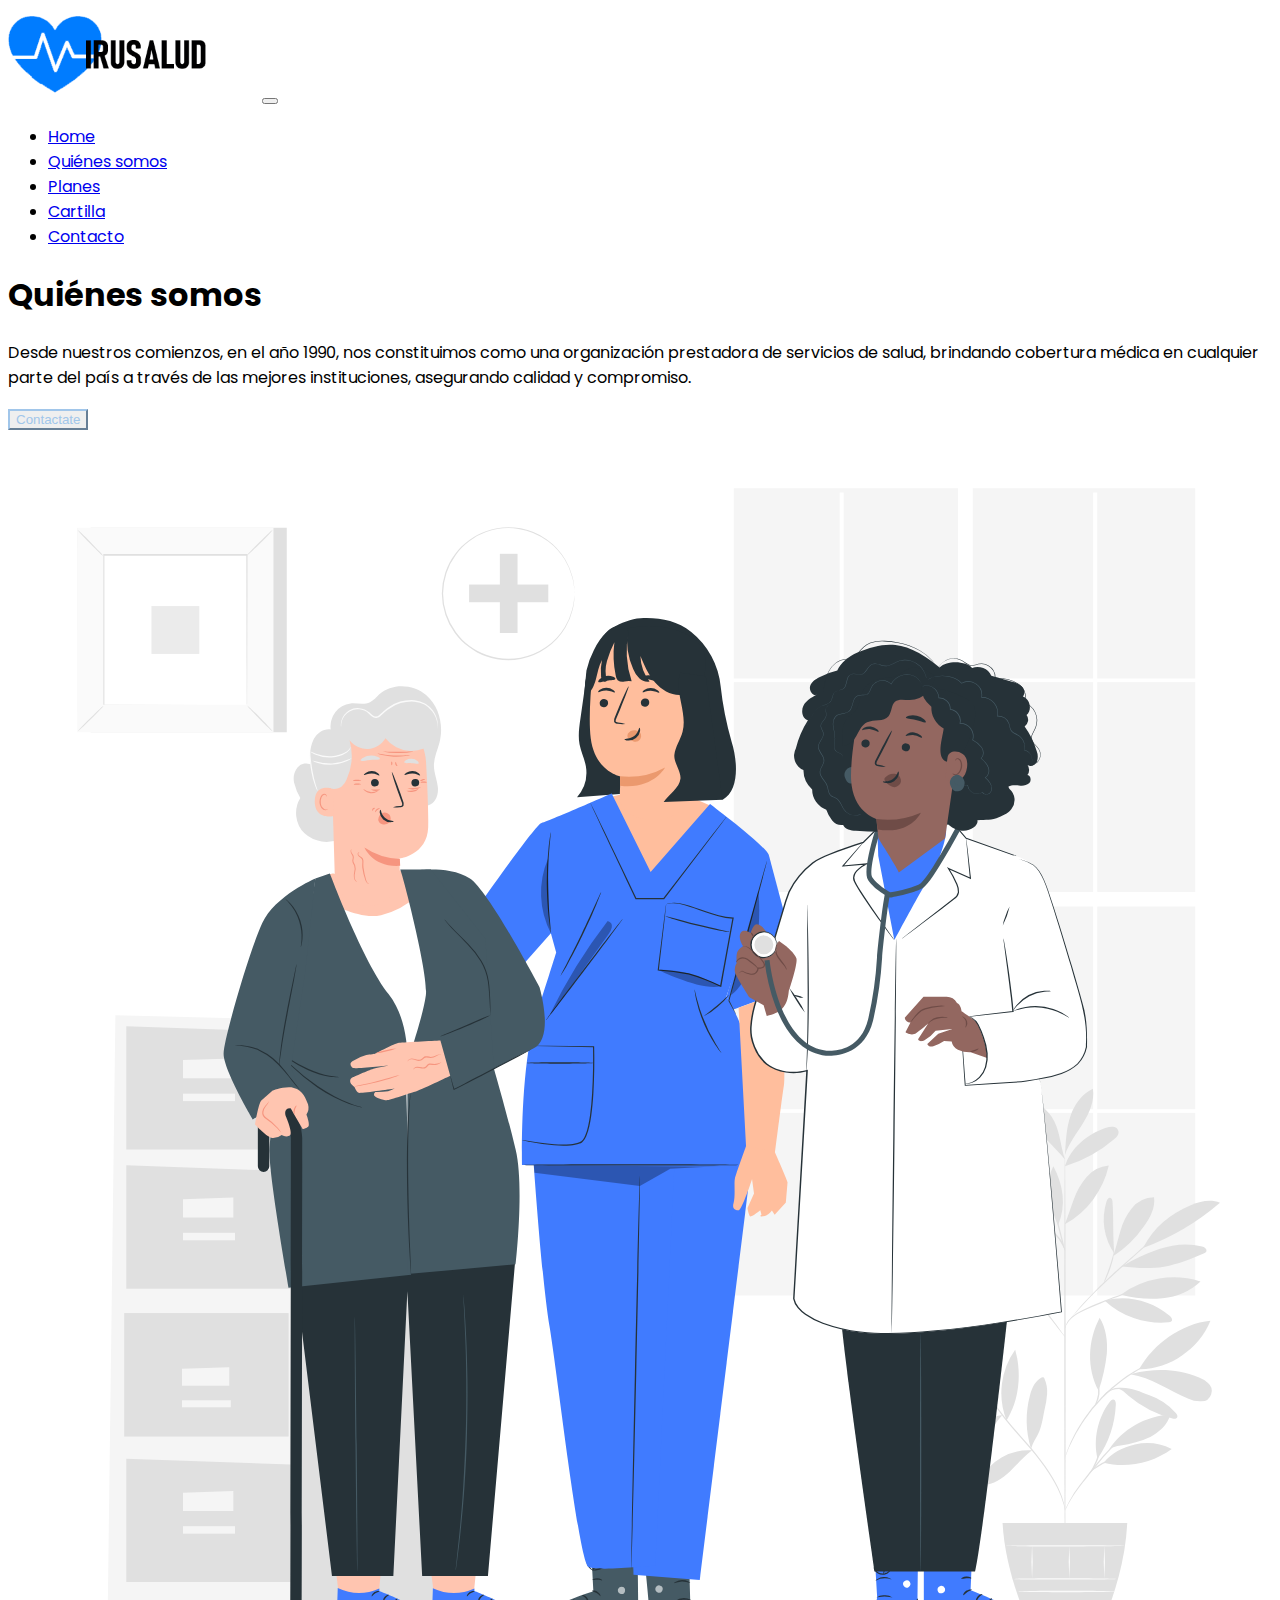
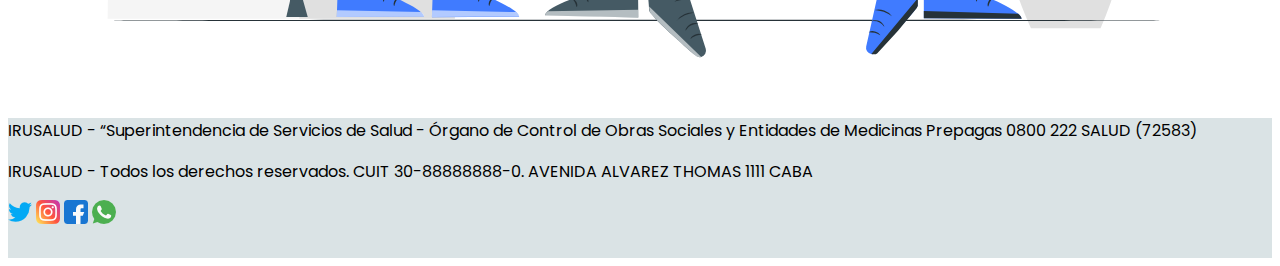
<file: vistas/quienesSomos.html>
<!doctype html>
<html lang="en">
  <head>

    <link rel="preconnect" href="https://fonts.googleapis.com">
    <link rel="preconnect" href="https://fonts.gstatic.com" crossorigin>
    <link href="https://fonts.googleapis.com/css2?family=Poppins:wght@300&display=swap" rel="stylesheet"> 

    <meta name="keywords" content = "OBRA SOCIAL, PREPAGA, SALUD, COBERTURA MEDICA">
    <meta name="description" content ="La cobertura médica pensada para vos y tu familia. Contactate con nosotros.">

    <!-- Required meta tags -->
    <meta charset="utf-8">
    <meta name="viewport" content="width=device-width, initial-scale=1">

    <!-- Bootstrap CSS -->
    <link href="https://cdn.jsdelivr.net/npm/bootstrap@5.1.1/dist/css/bootstrap.min.css" rel="stylesheet" integrity="sha384-F3w7mX95PdgyTmZZMECAngseQB83DfGTowi0iMjiWaeVhAn4FJkqJByhZMI3AhiU" crossorigin="anonymous">

    <link rel="shortcut icon" href="../assets/img/logo/favicon.png" type="image/x-icon">
    <link rel="stylesheet" href="../estilos/estilos.css"">
    <title>Quiénes somos</title>
  </head>
  <body>
    <nav class="navbar navbar-expand-lg navbar-light bg-light">
        <div class="container-fluid">
          <a class="navbar-brand img-fluid" href="../index.html"><img class="logo" src="../assets/img/logo/iruSalud.PNG" alt="logo"></a>
          <button class="navbar-toggler" type="button" data-bs-toggle="collapse" data-bs-target="#navbarNav" aria-controls="navbarNav" aria-expanded="false" aria-label="Toggle navigation">
            <span class="navbar-toggler-icon"></span>
          </button>
          <div class="collapse navbar-collapse justify-content-end" id="navbarNav">
            <ul class="navbar-nav align-items-center">
              <li class="nav-item">
                <a class="nav-link" aria-current="page" href="../index.html">Home</a>
              </li>
              <li class="nav-item">
                <a class="nav-link active" href="./quienesSomos.html">Quiénes somos</a>
              </li>
              <li class="nav-item">
                <a class="nav-link" href="./planes.html">Planes</a>
              </li>
              <li class="nav-item">
                <a class="nav-link" href="./cartilla.html">Cartilla</a>
              </li>
              <li class="nav-item">
                <a class="nav-link" href="./contacto.html">Contacto</a>
              </li>
            </ul>
          </div>
        </div>
      </nav>

    
      <section class="container-fluid">
        <div class="row altura-qsomos">
            <div class="col-md-7 align-self-center">
                <h1 class="fw-bold">Quiénes somos</h1>
                <p >Desde nuestros comienzos, en el año 1990, nos constituimos como una organización prestadora de servicios de salud, brindando cobertura médica en cualquier parte del país a través de las mejores instituciones, asegurando calidad y compromiso.</p>
                <div class="text-center">
                  <a href="./contacto.html"><button type="button" class="btn btn-outline-info">Contactate</button></a>
                </div>
            </div>
            <div class=" img-fluid col-md-5">
                <img class="d-none d-sm-none d-md-block" src="../assets/img/cuidadoSaludv2.svg" alt="Cuidado de la salud">
            </div>
        </div>
   </section> 

   <footer class="container-fluid d-flex align-items-center">
    <div class="row text-center">
        <div class="col-md-5">
          <p class="p-uno"> IRUSALUD - “Superintendencia de Servicios de Salud - Órgano de Control de Obras Sociales y Entidades de Medicinas Prepagas 0800 222 SALUD (72583)</p>
        </div>
        <div class="col-md-4">
             <p class="p-dos">IRUSALUD - Todos los derechos reservados. CUIT 30-88888888-0. AVENIDA ALVAREZ THOMAS 1111 CABA</p>
        </div>
        <div class="col-md-3">
             <img src="../assets/img/twitter.png" alt="Twitter">
             <img src="../assets/img/instagram.png" alt="Instagram">
             <img src="../assets/img/facebook.png" alt="Facebook">
             <img src="../assets/img/whatsapp.png" alt="Whatsapp">
        </div>
    </div>
</footer>




    <!-- Option 1: Bootstrap Bundle with Popper -->
    <script src="https://cdn.jsdelivr.net/npm/bootstrap@5.1.1/dist/js/bootstrap.bundle.min.js" integrity="sha384-/bQdsTh/da6pkI1MST/rWKFNjaCP5gBSY4sEBT38Q/9RBh9AH40zEOg7Hlq2THRZ" crossorigin="anonymous"></script>
  </body>
</html>
</file>
<file: estilos/estilos.css>
@charset "UTF-8";
/* ESTILOS GENERALES*/
body {
  font-family: 'Poppins', sans-serif;
}

h2 {
  font-size: 1.2rem;
}

footer {
  background-color: #DAE3E5;
  min-height: 140px;
}

@media only screen and (min-width: 320px) and (max-width: 767px) {
  footer {
    padding: 30px 0px 30px 0px;
  }
}

@media only screen and (min-width: 768px) and (max-width: 1023px) {
  footer {
    padding: 30px 0px 30px 0px;
  }
}

.logo {
  width: 250px;
}

/*BOTONES*/
.btn-outline-info {
  color: #A1C6EA;
  border-color: #A1C6EA;
}

.btn-outline-info:hover {
  color: white;
  background: #A1C6EA;
  border-color: #A1C6EA;
}

/*INDEX*/
.hero {
  height: auto;
}

@media only screen and (min-width: 320px) and (max-width: 767px) {
  .hero {
    padding-top: 20px;
  }
}

@media only screen and (min-width: 320px) and (max-width: 767px) {
  .margen-index {
    margin: 70px 0px 40px 0px;
  }
}

@media only screen and (min-width: 320px) and (max-width: 767px) {
  .size-img-index {
    width: 460px;
  }
}

/*SECCIÓN PLANES*/
.padding-planes {
  padding: 20px 12px 40px 12px;
}

@media only screen and (min-width: 320px) and (max-width: 767px) {
  .planes {
    height: 180vh;
  }
}

/*SECCIÓN CARTILLA*/
.padding-cartilla {
  padding: 20px 12px 40px 12px;
}

.fondo-plan-bronce {
  background-image: -webkit-gradient(linear, left top, right top, from(#cd7f32), to(white));
  background-image: linear-gradient(to right, #cd7f32, white);
}

.fondo-plan-plateado {
  background-image: -webkit-gradient(linear, left top, right top, from(#75797c), to(white));
  background-image: linear-gradient(to right, #75797c, white);
}

.fondo-plan-dorado {
  background-image: -webkit-gradient(linear, left top, right top, from(#efb810), to(white));
  background-image: linear-gradient(to right, #efb810, white);
}

@media only screen and (min-width: 320px) and (max-width: 767px) {
  .altura {
    height: 45vh;
  }
}

/*SECCIÓN CARTILLA Y PLANES*/
.bronce:hover {
  background-image: -webkit-gradient(linear, left top, right top, from(#cd7f32), to(white));
  background-image: linear-gradient(to right, #cd7f32, white);
  color: black;
  /* background-color: #cd7f32;*/
}

.plateado:hover {
  background-image: -webkit-gradient(linear, left top, right top, from(#e3e4e5), to(white));
  background-image: linear-gradient(to right, #e3e4e5, white);
  color: black;
  /*     background-color: #e3e4e5;
 */
}

.dorado:hover {
  background-image: -webkit-gradient(linear, left top, right top, from(#efb810), to(white));
  background-image: linear-gradient(to right, #efb810, white);
  color: black;
  /*     background-color: #efb810;
 */
}

/*SECCIÓN CONTACTO*/
.padding-contacto {
  padding: 20px 12px 40px 12px;
}

@media only screen and (min-width: 320px) and (max-width: 767px) {
  .tamano-text {
    width: 90%;
  }
}

/*SECCIÓN QUIENES SOMOS*/
@media only screen and (min-width: 320px) and (max-width: 767px) {
  .altura-qsomos {
    height: 70vh;
  }
}
/*# sourceMappingURL=estilos.css.map */
</file>
